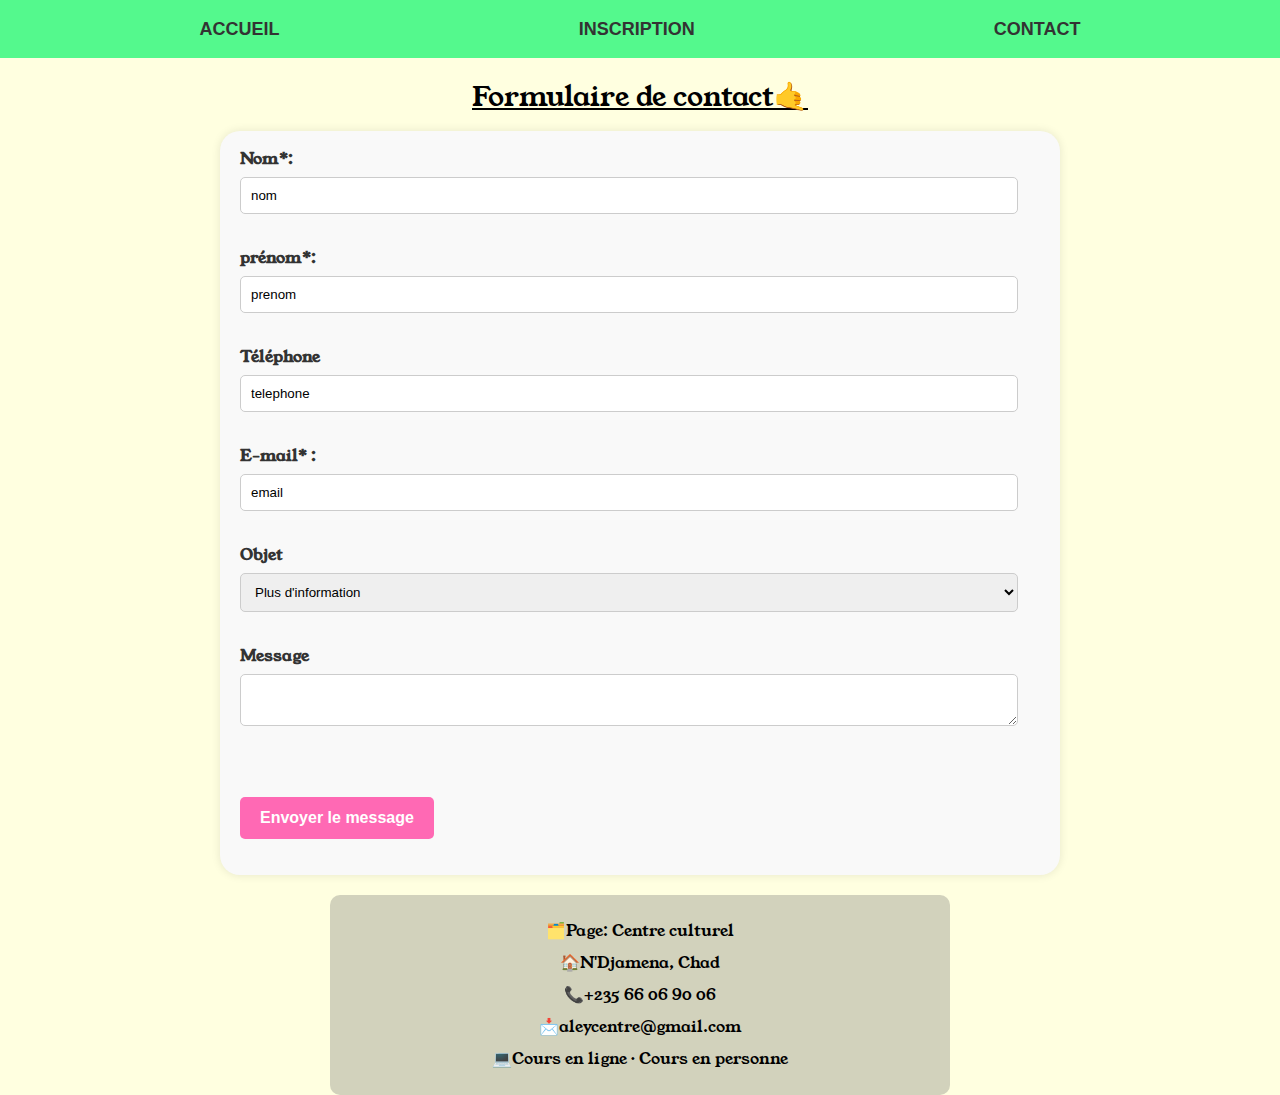
<file: contact.html>
<!DOCTYPE html>
<html lang="fr">
<head>
    <meta charset="UTF-8">
    <meta name="viewport" content="wvalueth=device-wvalueth, initial-scale=1.0">
    <meta name="description" content="Centre d'apprentissage des langues">
    <link rel="stylesheet" href="styles/reset.css">
    <link rel="stylesheet" href="styles/style.css"> 
    <link rel="shortcut icon" href="images/favicon-32x32.png" type="image/x-icon">
    <link rel="preconnect" href="https://fonts.googleapis.com">
    <link rel="preconnect" href="https://fonts.gstatic.com" crossorigin>
    <link href="https://fonts.googleapis.com/css2?family=Montserrat+Alternates:ital,wght@0,100;0,200;0,300;0,400;0,500;0,600;0,700;0,800;0,900;1,100;1,200;1,300;1,400;1,500;1,600;1,700;1,800;1,900&family=Outfit:wght@100..900&family=Young+Serif&display=swap" rel="stylesheet">
    <title>Formulaire de contact</title>
    </head>
<body>
    <main>
        <header>
            <div class="navigation">
                <nav><a href="index.html">ACCUEIL</a></nav>
                <nav><a href="inscription.html">INSCRIPTION</a></nav>
                <nav><a href="contact.html">CONTACT</a></nav>
            </div>
        </header>
        <h1>Formulaire de contact🤙 </h1>
        <form action="recuperation.php" method="POST">
            <div>
                <label for="nom">Nom*:</label>
                <input type="text" name="nom" value="nom" required>
            </div>
            <br>
            <div>
                <label for="prenom">prénom*:</label>
                <input type="text" name="prenom" value="prenom" required>
            </div>
            <br>
            <div>
                <label for="telephone">Téléphone</label>
                <input type="tel" name="telephone" value="telephone" >
            </div>
            <br>
            <div>
                <label for="email"><strong>E-mail* :</strong></label>
                <input type="email" name="email" value="email" required>
            </div>
            <br>
            <div>
                <label for="objet">Objet</label>
                <select name="objet" value="objet">
                    <option value="plus de musique">Plus d'information</option>
                    <option value="question">Question</option>
                </select>
            </div>
            <br>
            <div>
                <label for="message">Message</label>
                <textarea name="message" value="message"></textarea>
            </div>
            <br>
            </div>
            <br>
            <div>
                <input type="hidden" name="secret" value="secret" >
            </div>
            <br>
            <div>
                <input type="submit" value="Envoyer le message"> 
            </div>
            <br>
        </form>
        </main>
        <footer>
            <div class="pied">
                <span>🗂️Page: Centre culturel</span>
                <span>🏠N'Djamena, Chad</span>
                <span>📞+235 66 06 90 06</span>
                <span>📩aleycentre@gmail.com</span>
                <span>💻Cours en ligne · Cours en personne</span>
            </div> 
        </footer>
</body>
</html>
</file>
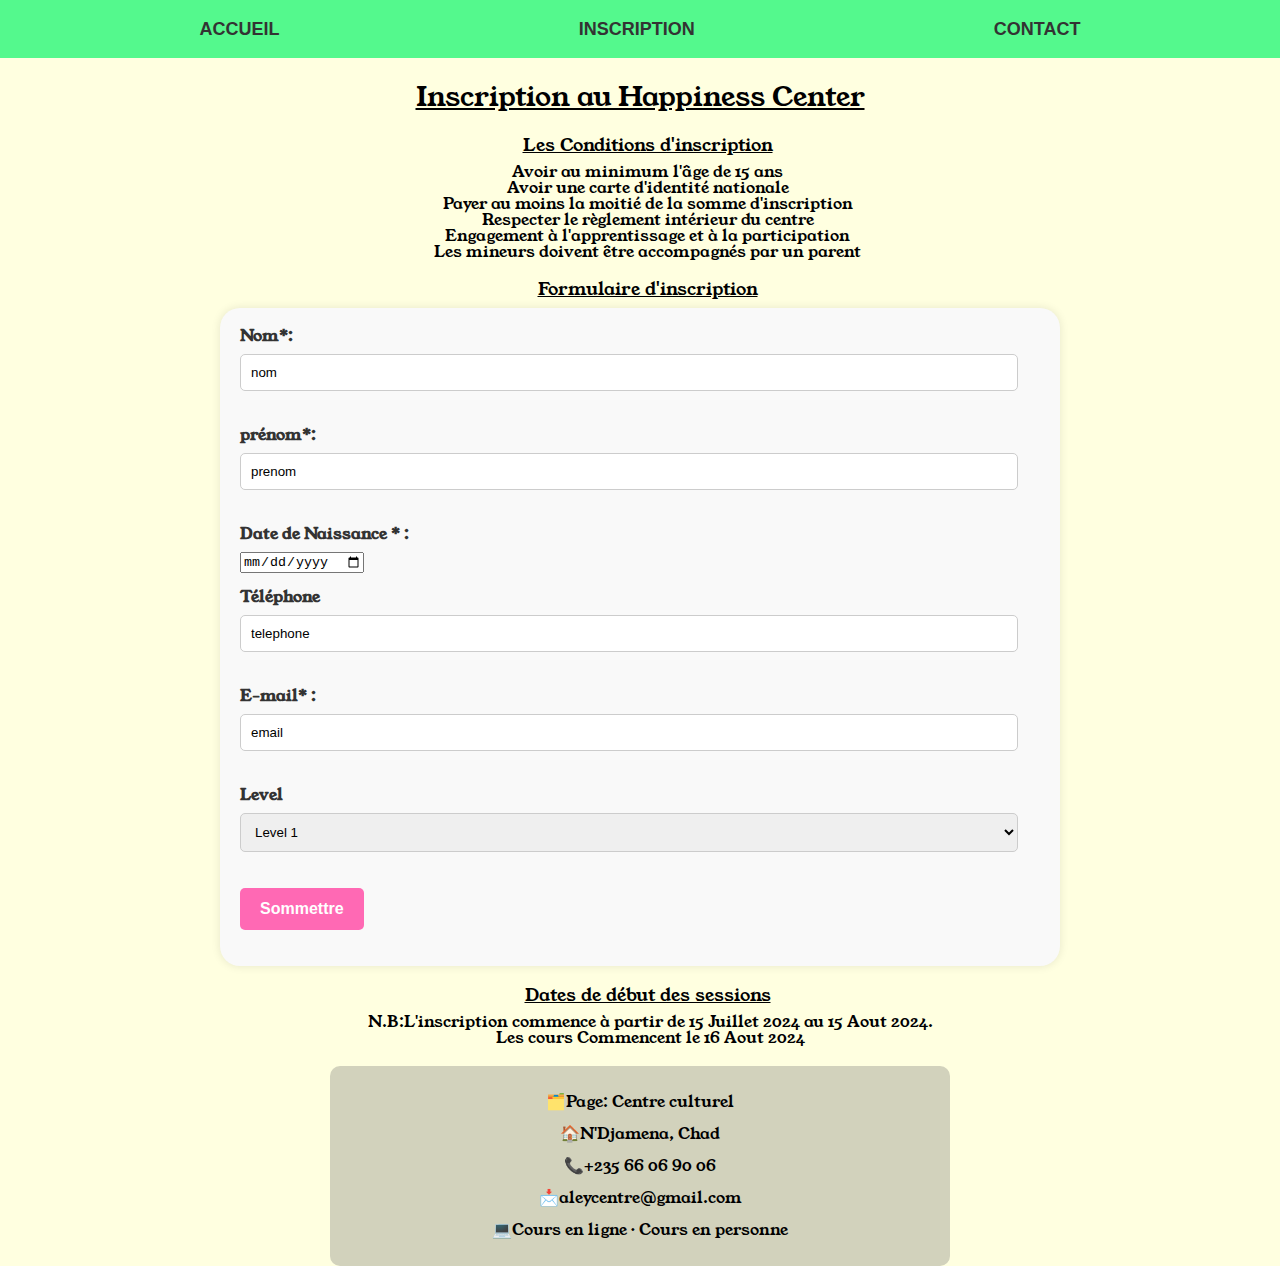
<file: inscription.html>
<!DOCTYPE html>
<html lang="fr">
<head>
    <meta charset="UTF-8">
    <meta name="viewport" content="width=device-width, initial-scale=1.0">
    <meta name="description" content="Centre d'apprentissage des langues">
    <link rel="stylesheet" href="styles/reset.css">
    <link rel="stylesheet" href="styles/style.css">
    <link rel="shortcut icon" href="images/favicon-32x32.png" type="image/x-icon">
    <link rel="preconnect" href="https://fonts.googleapis.com">
    <link rel="preconnect" href="https://fonts.gstatic.com" crossorigin>
    <link href="https://fonts.googleapis.com/css2?family=Montserrat+Alternates:ital,wght@0,100;0,200;0,300;0,400;0,500;0,600;0,700;0,800;0,900;1,100;1,200;1,300;1,400;1,500;1,600;1,700;1,800;1,900&family=Outfit:wght@100..900&family=Young+Serif&display=swap" rel="stylesheet">
    <title>inscription</title>
</head>
<body>
    <main>
        <header>
            <div class="navigation">
                <nav><a href="index.html">ACCUEIL</a></nav>
                <nav><a href="inscription.html">INSCRIPTION</a></nav>
                <nav><a href="contact.html">CONTACT</a></nav>
            </div>
            <h1>Inscription au Happiness Center</h1>
        </header>
        <h2>Les Conditions d'inscription</h2>
        <ol>
            <li>Avoir au minimum l'âge de 15 ans</li>
            <li>Avoir une carte d'identité nationale</li>
            <li>Payer au moins la moitié de la somme d'inscription</li>
            <li>Respecter le règlement intérieur du centre</li>
            <li>Engagement à l'apprentissage et à la participation</li>
            <li>Les mineurs doivent être accompagnés par un parent</li>
        </ol>
            <h3>Formulaire d'inscription </h3>
            <form action="recuperation.php" method="POST">
                <div>
                    <label for="nom">Nom*:</label>
                    <input type="text" name="nom" value="nom" required>
                </div>
                <br>
                <div>
                    <label for="prenom">prénom*:</label>
                    <input type="text" name="prenom" value="prenom" required>
                </div>
                <br>
                <div>
                    <label for="Date de naissance">Date de Naissance * :</label>
                    <input type="date" id="Date de naissance"  required>
                </div>
                <br>
                <div>
                    <label for="telephone">Téléphone</label>
                    <input type="tel" name="telephone" value="telephone" >
                </div>
                <br>
                <div>
                    <label for="email"><strong>E-mail* :</strong></label>
                    <input type="email" name="email" value="email" required>
                </div>
                <br>
                <div>
                    <label for="Level">Level</label>
                    <select name="objet" value="Level">
                        <option value="plus de musique">Level 1</option>
                        <option value="question">Level 2</option>
                        <option value="question">Level 3</option>
                        <option value="question">Level 4</option>
                        <option value="question">Level 5</option>
                        <option value="question">Test TOEFL</option>
                    </select>
                </div>
                <br>
                <div>
                    <input type="submit" value="Sommettre"> 
                </div>
                <br>
            </form>
            <h3>Dates de début des sessions</h3>
            <P>N.B:L'inscription commence à partir de 15 Juillet 2024 au 15 Aout 2024.
                <br>
                Les cours Commencent le 16 Aout 2024
            </P>
        <footer>
            <div class="pied">
                <span>🗂️Page: Centre culturel</span>
                <span>🏠N'Djamena, Chad</span>
                <span>📞+235 66 06 90 06</span>
                <span>📩aleycentre@gmail.com</span>
                <span>💻Cours en ligne · Cours en personne</span>
            </div>
        </footer>
    </main>
</body>
</html>
</file>
<file: styles/style.css>
/* style pour la page incription */
body{
    font-family: "Young Serif", serif;
    font-weight: 400;
    font-style: normal;
    background-color: #ffffe0;
}
.navigation {
    background-color: #54F98D; /* Couleur de fond */
    display: flex;
    flex-direction: row;
    justify-content: space-around; /* Espacement équilibré entre les éléments */
    align-items: center; /* Centrer verticalement les éléments */
    padding: 20px 50px; /* Espace intérieur */
    font-weight: 700; /* Épaisseur de la police */
    font-size: 18px; /* Taille de la police */
    font-family: 'Montserrat', sans-serif; /* Police de caractères */
    text-transform: uppercase; /* Mettre en majuscules */
}
.navigation a {
    text-decoration: none; /* Supprimer le soulignement des liens */
    color: #333; /* Couleur du texte */
    transition: color 0.3s ease; /* Transition fluide de la couleur du texte */
}
.navigation :hover {
    color: white;
    transform: scale(1.1);
}
h1{
    text-decoration: underline;
    
    margin-top: 25px;
    margin-bottom: 20px;
    font-size: 28px;
    font-family: "Young Serif", serif;
    font-weight: 400;
    font-style: normal;
    text-align: center;
 }
h2{
    text-decoration: underline;
    margin-bottom: 10px;
    margin-left: 15px;
    font-size: 18px;
    margin-top: 25px;
    text-align: center;
}
h3{
    text-decoration: underline;
    margin-bottom: 10px;
    margin-top: 20px;
    margin-left: 15px;
    font-size: 18px;
    margin-top: 20px;
    text-align: center;
}
ol{
    margin-left: 15px;
    text-align: center;
}
form{
    margin-left: 15px;
}
p{
    margin-bottom: 20px;
    margin-left: 20px;
    text-align: center;

}
/* Style pour la page contact */
.pied {
    background-color: #d2d2bc; 
    padding: 20px; 
    border-radius: 10px; 
    text-align: center; 
    font-size: 16px; 
    line-height: 2; /* Hauteur de ligne */
    color: black;
    margin-top: 20px;
    margin-left: 330px;
    margin-right: 330px;
}
.pied span {
    display: block; /* Afficher chaque élément sur une ligne distincte */
}
.pied:hover{
    text-decoration: underline;
    color: white;
}

form {
    background-color: #f9f9f9; /* Une couleur de fond plus douce */
    padding: 20px;
    border-radius: 10px;
    box-shadow: 0 0 10px rgba(0, 0, 0, 0.1);
    margin: 0 auto; /* Pour centrer le formulaire horizontalement */
    max-width: 800px; /* Limiter la largeur du formulaire pour un meilleur rendu */
    border-radius: 20px;
}

label {
    display: block;
    margin-bottom: 10px; /* Légèrement réduit la marge entre les étiquettes */
    color: #333; /* Couleur de texte légèrement plus foncée */
    font-size: 16px; /* Taille de police légèrement plus grande */
    font-weight: bold; /* Ajoute un peu de poids à la police */
}

input[type="text"],
input[type="email"],
input[type="tel"],
select,
textarea {
    width: calc(100% - 22px); /* Ajustement pour la largeur et l'épaisseur de la bordure */
    padding: 10px;
    margin-bottom: 20px;
    border: 1px solid #ccc;
    border-radius: 5px;
    box-sizing: border-box;
}

input[type="submit"] {
    background-color: #ff69b4; /* Une couleur rose vif qui pourrait être attrayante */
    color: #fff;
    padding: 12px 20px; /* Légèrement plus grand pour un aspect plus saisissant */
    border: none;
    border-radius: 5px;
    cursor: pointer;
    font-size: 16px; /* Taille de police légèrement plus grande */
    font-weight: bold; /* Ajoute un peu de poids à la police */
}

input[type="submit"]:hover {
    background-color: #ff4f97; /* Couleur rose légèrement plus foncée au survol */
}
</file>
